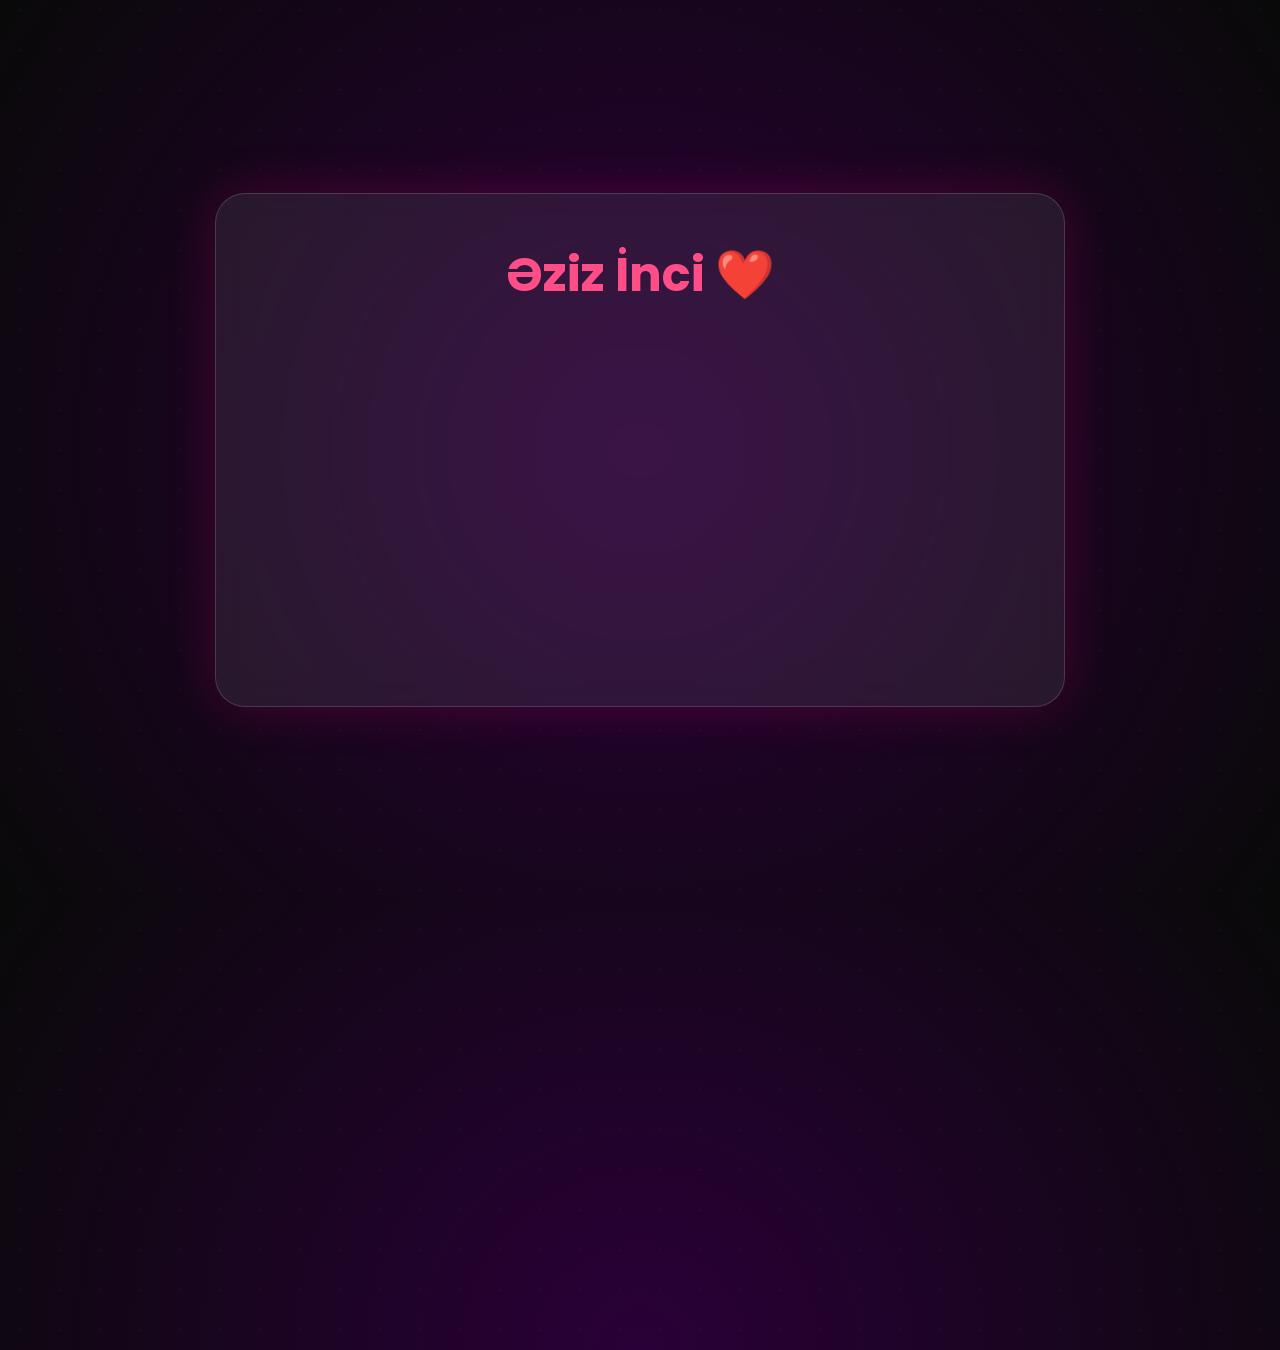
<file: letter.html>
<!DOCTYPE html>
<html lang="az">
<head>

<meta charset="UTF-8">
<meta name="viewport" content="width=device-width, initial-scale=1.0">

<title>İnci ❤️</title>

<link rel="stylesheet" href="style.css">

<style>

body{

display:flex;
justify-content:center;
align-items:center;
min-height:100vh;

background:
radial-gradient(circle,#2a0038,#090909);

padding:20px;

overflow:hidden;

}

.letter{

width:90%;
max-width:850px;

padding:45px;

border-radius:30px;

background:rgba(255,255,255,.08);

backdrop-filter:blur(20px);

border:1px solid rgba(255,255,255,.15);

color:white;

box-shadow:0 0 50px rgba(255,0,120,.2);

animation:show 1.5s;

}

h1{

text-align:center;

color:#ff4d88;

font-size:48px;

margin-bottom:30px;

}

#typing{

font-size:22px;

line-height:2;

min-height:320px;

white-space:pre-wrap;

}

button{

margin-top:35px;

width:100%;

padding:18px;

border:none;

border-radius:50px;

font-size:20px;

background:linear-gradient(45deg,#ff2d75,#ff5fa2);

color:white;

cursor:pointer;

display:none;

}

button:hover{

transform:scale(1.04);

}

@keyframes show{

from{

opacity:0;

transform:translateY(40px);

}

to{

opacity:1;

transform:translateY(0);

}

}

</style>

</head>

<body>

<div class="letter">

<h1>Əziz İnci ❤️</h1>

<div id="typing"></div>

<button id="next">

Sənin cavabını verməyin vaxtıdır ❤️

</button>

</div>

<script>

const text=`

const text = `

Əziz İnci... ❤️

Bəzən insan həyatında elə biri ilə rastlaşır ki,
hər şey dəyişir...

Mənim üçün o insan sənsən.

Sənin gülüşün,
sənin baxışların,
sənin səmimiyyətin...

Hər biri həyatımı daha gözəl edib.

Sənin yanında keçirdiyim hər saniyə
mənim üçün ən qiymətli xatirədir.

Mən gələcəyimi təsəvvür edəndə,
orada həmişə səni görürəm.

Bu sayt sadəcə kodlardan ibarət deyil...

Bu səhifənin hər sətrində
ürəyimin sənə demək istədiyi sözlər var.

Bu gün isə
ürəyimdə uzun müddətdir saxladığım
ən vacib sualı sənə vermək istəyirəm...

❤️
`;

const typing=document.getElementById("typing");

const btn=document.getElementById("next");

let i=0;

function write(){

if(i<text.length){

typing.innerHTML+=text.charAt(i);

i++;

setTimeout(write,40);

}else{

btn.style.display="block";

}

}

write();

btn.onclick=()=>{

location.href="proposal.html";

}

</script>

</body>

</html>
</file>
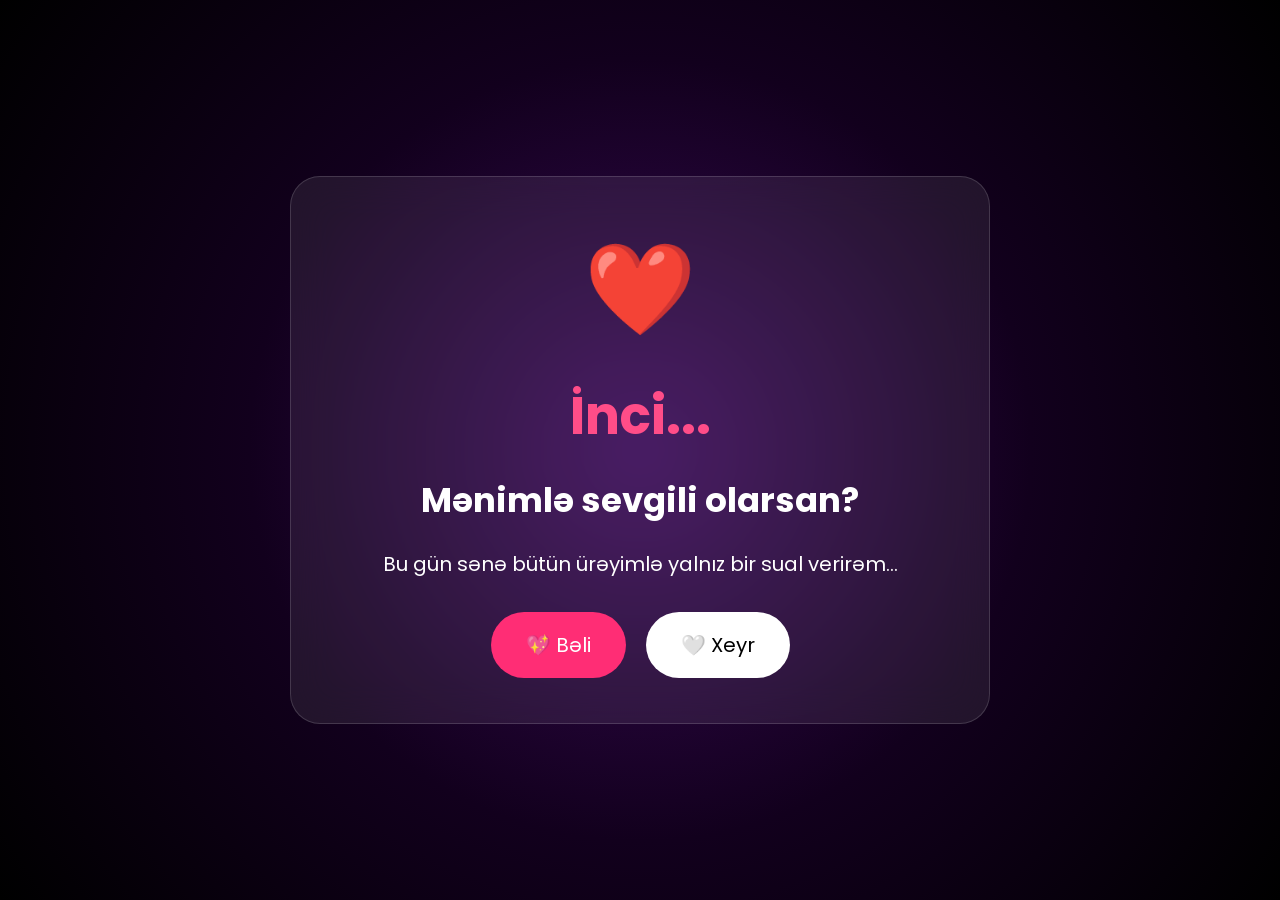
<file: proposal.html>
<!DOCTYPE html>
<html lang="az">
<head>
<meta charset="UTF-8">
<meta name="viewport" content="width=device-width, initial-scale=1.0">
<title>❤️ Mənimlə sevgili olarsan?</title>

<link rel="stylesheet" href="proposal.css">
</head>

<body>

<div class="container">

<div class="heart">❤️</div>

<h1>İnci...</h1>

<h2>Mənimlə sevgili olarsan?</h2>

<p>
Bu gün sənə bütün ürəyimlə yalnız bir sual verirəm...
</p>

<div class="buttons">

<button id="yes">💖 Bəli</button>

<button id="no">🤍 Xeyr</button>

</div>

</div>

<div id="success">

<h1>❤️</h1>

<h2>Məni dünyanın ən xoşbəxt insanı etdin!</h2>

<p>
08.04.2026 ❤️<br><br>

Səni çox sevirəm, İnci.
Bu tarix bizim ən gözəl xatirəmizin başlanğıcı olsun. 💖
</p>

</div>

<script src="proposal.js"></script>

</body>
</html>
</file>
<file: style.css>
/* =========================
   PREMIUM V2 - PART 1
========================= */

@import url('https://fonts.googleapis.com/css2?family=Poppins:wght@300;400;600;700&display=swap');

*{
    margin:0;
    padding:0;
    box-sizing:border-box;
    font-family:'Poppins',sans-serif;
}

html{
    scroll-behavior:smooth;
}

body{
    min-height:100vh;
    overflow:hidden;
    display:flex;
    justify-content:center;
    align-items:center;
    color:#fff;
    position:relative;

    background:
    radial-gradient(circle at top,#4b0d67 0%,#14001f 40%,#050505 100%);
}

/* Arxa fon */

body::before{

content:"";

position:absolute;

width:200%;

height:200%;

background:

radial-gradient(#ffffff22 1px,transparent 1px);

background-size:40px 40px;

animation:moveBackground 80s linear infinite;

opacity:.25;

}

/* Şüşə kart */

.glass{

position:relative;

z-index:10;

width:90%;

max-width:700px;

padding:60px 40px;

border-radius:30px;

background:rgba(255,255,255,.08);

backdrop-filter:blur(25px);

border:1px solid rgba(255,255,255,.15);

box-shadow:

0 0 40px rgba(255,0,120,.15),

0 20px 60px rgba(0,0,0,.45);

text-align:center;

animation:showCard 1.5s ease;

}

/* Başlıq */

.glass h1{

font-size:60px;

color:#ff4d88;

margin-bottom:20px;

text-shadow:

0 0 15px rgba(255,77,136,.7);

}

.glass h2{

font-size:26px;

font-weight:500;

margin-bottom:25px;

}

.glass p{

font-size:20px;

line-height:1.9;

opacity:.92;

}
/* =========================
   PREMIUM V2 - PART 2
========================= */

/* Düymə */
#start{
    margin-top:40px;
    padding:18px 45px;
    font-size:20px;
    font-weight:600;
    color:#fff;
    border:none;
    border-radius:50px;
    cursor:pointer;
    background:linear-gradient(135deg,#ff2d75,#ff6fa5);
    box-shadow:0 10px 30px rgba(255,45,117,.45);
    transition:all .35s ease;
}

#start:hover{
    transform:translateY(-5px) scale(1.05);
    box-shadow:0 15px 45px rgba(255,45,117,.7);
}

/* Kartın giriş animasiyası */
@keyframes showCard{
    from{
        opacity:0;
        transform:translateY(60px) scale(.95);
    }

    to{
        opacity:1;
        transform:translateY(0) scale(1);
    }
}

/* Fonun yavaş hərəkəti */
@keyframes moveBackground{
    from{
        transform:translate(0,0);
    }

    to{
        transform:translate(-300px,-300px);
    }
}

/* Telefon */
@media(max-width:768px){

.glass{

padding:35px 25px;

}

.glass h1{

font-size:42px;

}

.glass h2{

font-size:20px;

}

.glass p{

font-size:17px;

}

#start{

width:100%;

font-size:18px;

}

}
/* =========================
   PREMIUM V2 - PART 3
========================= */

/* Ulduzlar */
#stars{
    position:fixed;
    inset:0;
    pointer-events:none;
    z-index:0;
}

#stars::before,
#stars::after{
    content:"";
    position:absolute;
    inset:0;
    background-image:
        radial-gradient(2px 2px at 20px 30px,#fff,transparent),
        radial-gradient(2px 2px at 120px 150px,#fff,transparent),
        radial-gradient(1.5px 1.5px at 250px 90px,#fff,transparent),
        radial-gradient(2px 2px at 380px 200px,#fff,transparent),
        radial-gradient(1.5px 1.5px at 500px 70px,#fff,transparent),
        radial-gradient(2px 2px at 700px 250px,#fff,transparent);
    background-size:800px 400px;
    animation:starsMove 80s linear infinite;
    opacity:.7;
}

#stars::after{
    animation-duration:120s;
    opacity:.35;
}

/* Ürəklər */
#hearts{
    position:fixed;
    inset:0;
    overflow:hidden;
    pointer-events:none;
    z-index:1;
}

#hearts::before{
    content:"❤️ ❤️ ❤️ ❤️ ❤️ ❤️ ❤️ ❤️";
    position:absolute;
    bottom:-120px;
    width:100%;
    font-size:24px;
    letter-spacing:50px;
    animation:heartsUp 18s linear infinite;
    opacity:.35;
}

/* Animasiyalar */

@keyframes starsMove{

from{
transform:translateY(0);
}

to{
transform:translateY(-400px);
}

}

@keyframes heartsUp{

0%{
transform:translateY(0);
opacity:0;
}

15%{
opacity:.35;
}

100%{
transform:translateY(-130vh);
opacity:0;
}

}

/* Yumşaq parıltı */

.glass::before{

content:"";

position:absolute;

inset:-2px;

border-radius:30px;

background:linear-gradient(
45deg,
transparent,
rgba(255,255,255,.18),
transparent
);

animation:shine 5s linear infinite;

pointer-events:none;

}

@keyframes shine{

0%{
transform:translateX(-120%);
}

100%{
transform:translateX(120%);
}

}
body{
    transition: opacity 1.5s ease, filter 1.5s ease;
}

.glass{
    transition: transform .8s ease, opacity .8s ease;
}

audio{
    display:none;
}
</file>
<file: proposal.css>
@import url('https://fonts.googleapis.com/css2?family=Poppins:wght@300;500;700&display=swap');

*{
    margin:0;
    padding:0;
    box-sizing:border-box;
    font-family:'Poppins',sans-serif;
}

body{
    min-height:100vh;
    display:flex;
    justify-content:center;
    align-items:center;
    background:radial-gradient(circle,#3b0a59,#12001d,#000);
    overflow:hidden;
    color:white;
}

.container{
    width:90%;
    max-width:700px;
    padding:45px;
    text-align:center;

    background:rgba(255,255,255,.08);
    backdrop-filter:blur(20px);

    border-radius:30px;

    border:1px solid rgba(255,255,255,.15);
}

.heart{

font-size:90px;

animation:beat 1s infinite;

margin-bottom:20px;

}

h1{

font-size:52px;

color:#ff4d88;

}

h2{

margin:20px 0;

font-size:34px;

}

p{

font-size:20px;

line-height:1.8;

margin-bottom:30px;

}

.buttons{

display:flex;

justify-content:center;

gap:20px;

flex-wrap:wrap;

}

button{

padding:18px 35px;

border:none;

border-radius:50px;

font-size:20px;

cursor:pointer;

transition:.3s;

}

#yes{

background:#ff2d75;

color:white;

}

#yes:hover{

transform:scale(1.08);

}

#no{

background:white;

color:black;

position:relative;

}

#success{

display:none;

position:fixed;

inset:0;

background:linear-gradient(135deg,#ff2d75,#8f3cff);

justify-content:center;

align-items:center;

flex-direction:column;

text-align:center;

padding:20px;

}

@keyframes beat{

0%{transform:scale(1);}

50%{transform:scale(1.15);}

100%{transform:scale(1);}

}
</file>
